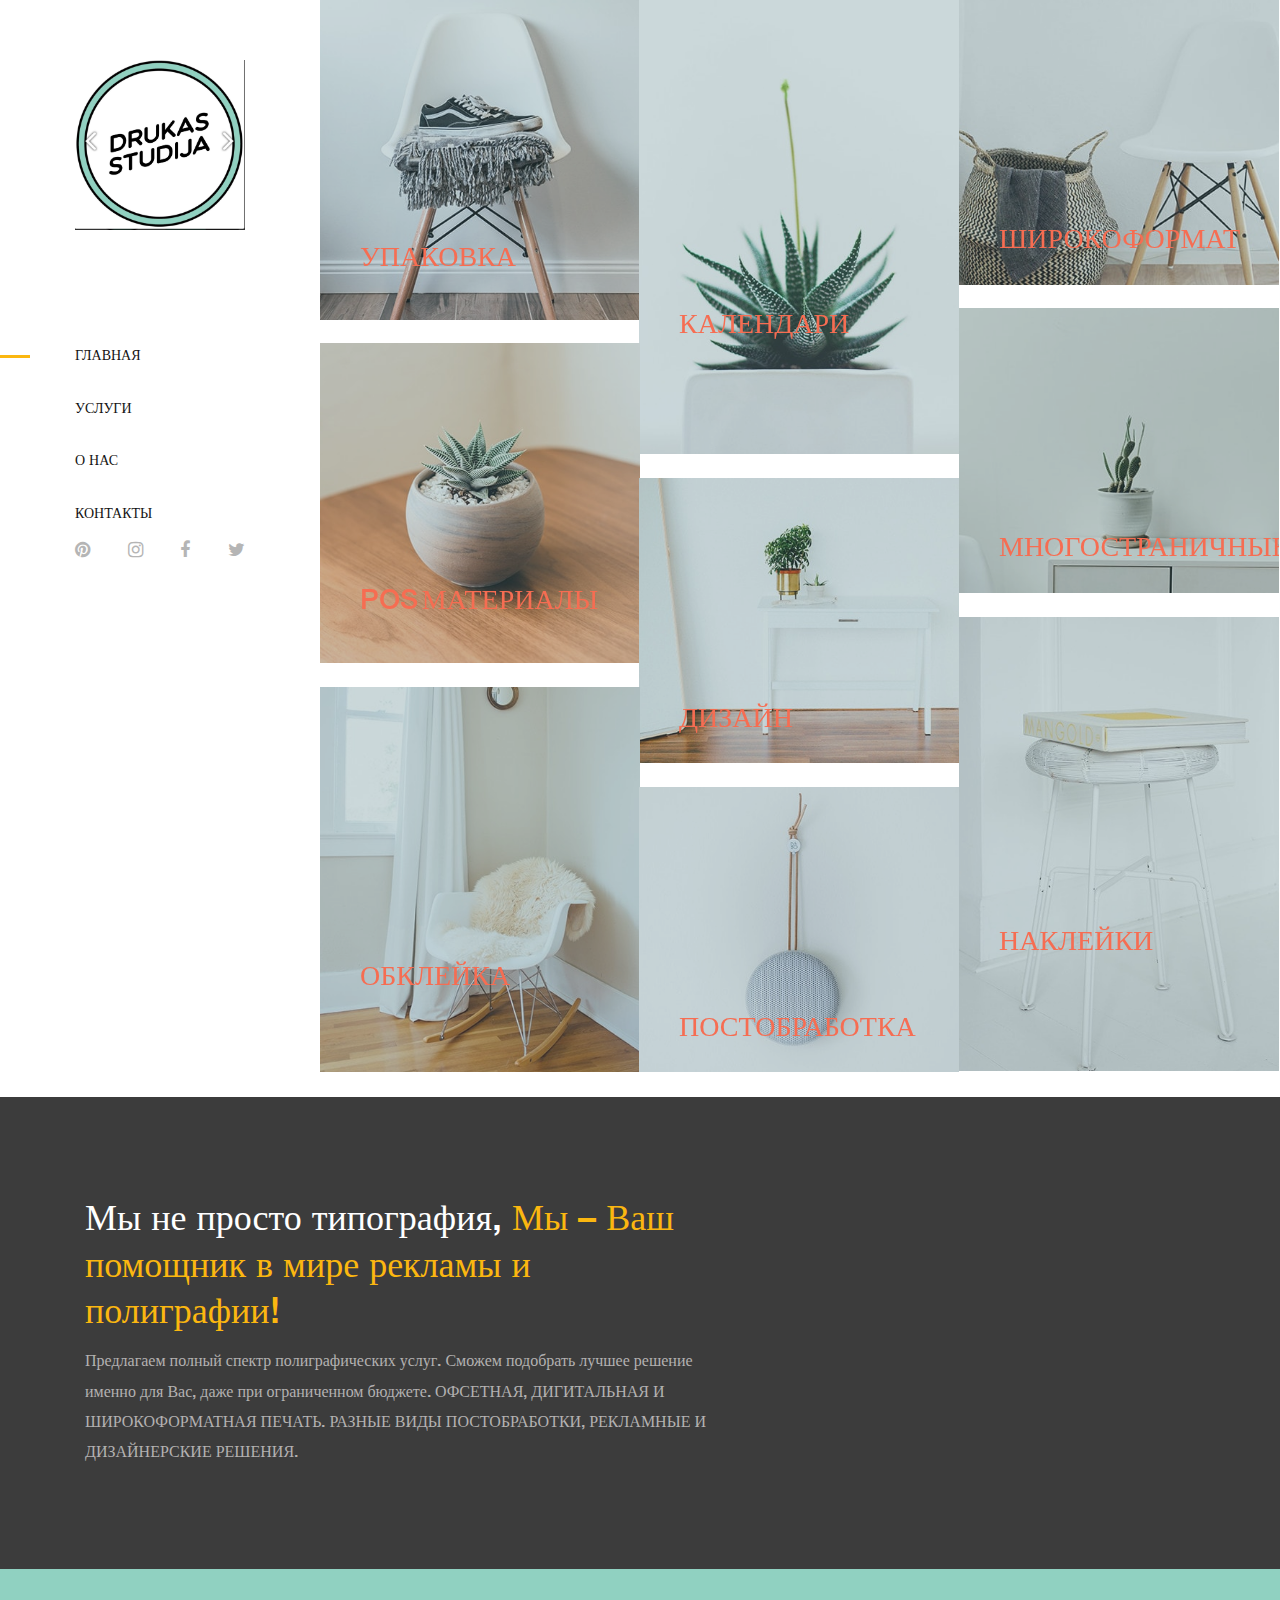
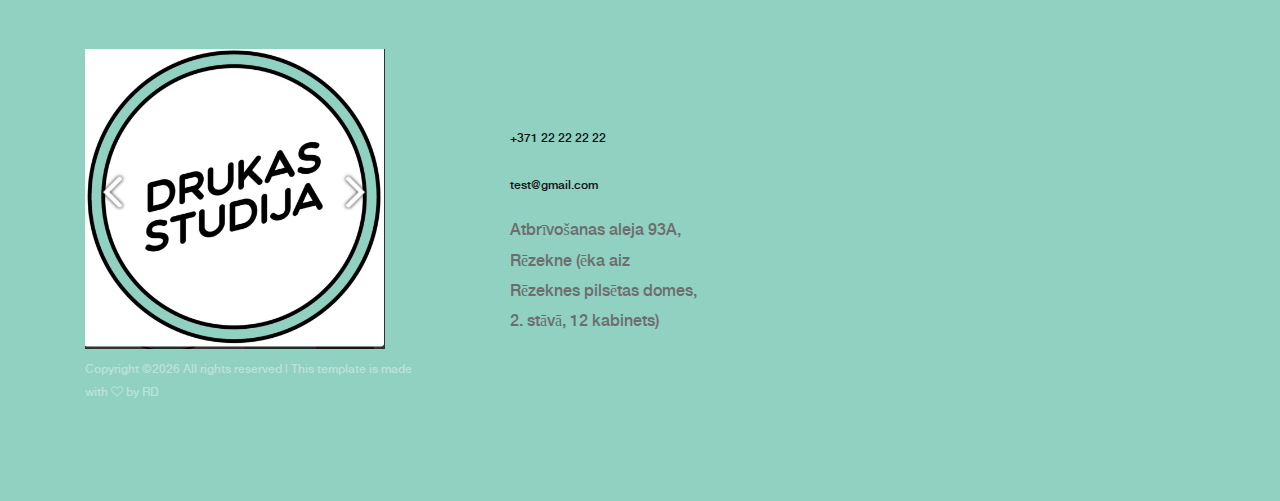
<file: index.html>
<!DOCTYPE html>
<html lang="en">

<head>
    <meta charset="UTF-8">
    <meta name="description" content="">
    <meta http-equiv="X-UA-Compatible" content="IE=edge">
    <meta name="viewport" content="width=device-width, initial-scale=1, shrink-to-fit=no">
    <!-- The above 4 meta tags *must* come first in the head; any other head content must come *after* these tags -->

    <!-- Title  -->
    <title>Drukas studio</title>

    <!-- Favicon  -->
    <link rel="icon" href="img/core-img/photo15.ico">

    <!-- Core Style CSS -->
    <link rel="stylesheet" href="css/core-style.css">
    <link rel="stylesheet" href="style.css">
    

</head>

<body>
    <!-- Search Wrapper Area Start -->
    
    <!-- Search Wrapper Area End -->

    <!-- ##### Main Content Wrapper Start ##### -->
    <div class="main-content-wrapper d-flex clearfix">

        <!-- Mobile Nav (max width 767px)-->
        <div class="mobile-nav">
            <!-- Navbar Brand -->
            <div class="amado-navbar-brand">
                <a href="index.html"><img src="img/core-img/photo15.jpg" alt=""></a>
            </div>
            <!-- Navbar Toggler -->
            <div class="amado-navbar-toggler">
                <span></span><span></span><span></span>
            </div>
        </div>

        <!-- Header Area Start -->
        <header class="header-area clearfix">
            <!-- Close Icon -->
            <div class="nav-close">
                <i class="fa fa-close" aria-hidden="true"></i>
            </div>
            <!-- Logo -->
            <div class="logo">
                <a href="index.html"><img src="img/core-img/photo15.jpg" alt=""></a>
            </div>
            <!-- Amado Nav -->
            <nav class="amado-nav">
                <ul>
                    <li class="active"><a href="index.html">ГЛАВНАЯ</a></li>
                    <li><a href="shop.html">УСЛУГИ</a></li>
                    <li><a href="#about">О НАС</a></li>
                    <li><a href="#kontakti">КОНТАКТЫ</a></li>
                </ul>
            </nav>

            <!-- Social Button -->
            <div class="social-info d-flex justify-content-between">
                <a href="#"><i class="fa fa-pinterest" aria-hidden="true"></i></a>
                <a href="#"><i class="fa fa-instagram" aria-hidden="true"></i></a>
                <a href="#"><i class="fa fa-facebook" aria-hidden="true"></i></a>
                <a href="#"><i class="fa fa-twitter" aria-hidden="true"></i></a>
            </div>
        </header>
        <!-- Header Area End -->

        <!-- Product Catagories Area Start -->
        <div class="products-catagories-area clearfix">
            <div class="amado-pro-catagory clearfix">

                <!-- Single Catagory -->
                <div class="single-products-catagory clearfix">

                      <div class="hover-text-one">
                        <figure class="effect-text-one">
                            <img src="img/bg-img/1.jpg" alt="">
                            <figcaption>
                          <h3>УПАКОВКА</h3>
                          <p>Упаковка <br>Пакеты</p>
                            </figcaption>			
                         </figure>
                      </div>
                   
                </div>

                <!-- Single Catagory -->
                <div class="single-products-catagory clearfix">
                    <div class="hover-text-one">
                        <figure class="effect-text-one">
                            <img src="img/bg-img/2.jpg" alt="">
                            <figcaption>
                          <h3>КАЛЕНДАРИ</h3>
                          <p>Настольные <br>Настенные <br>Персонализированные</p>
                            </figcaption>			
                         </figure>
                    </div>
                    
                </div>

                <!-- Single Catagory -->
                <div class="single-products-catagory clearfix">
                    <div class="hover-text-one">
                        <figure class="effect-text-one">
                            <img src="img/bg-img/3.jpg" alt="">
                            <figcaption>
                          <h3>ШИРОКОФОРМАТ</h3>
                          <p>Банеры, Ролл-Ап стенды <br>Плакаты, Плёнкии</p>
                            </figcaption>			
                         </figure>
                    </div>
                </div>

                <!-- Single Catagory -->
                <div class="single-products-catagory clearfix">
                    <div class="hover-text-one">
                        <figure class="effect-text-one">
                            <img src="img/bg-img/4.jpg" alt="">
                            <figcaption>
                          <h3>МНОГОСТРАНИЧНЫЕ</h3>
                          <p>Журналы, Брошюры, <br>Каталоги, Книги, <br>Блокноты</p>
                            </figcaption>			
                         </figure>
                    </div>
                </div>

                <!-- Single Catagory -->
                <div class="single-products-catagory clearfix">
                    <div class="hover-text-one">
                        <figure class="effect-text-one">
                            <img src="img/bg-img/5.jpg" alt="">
                            <figcaption>
                          <h3>POS МАТЕРИАЛЫ</h3>
                          <p>Визитки, Папки, <br>Буклеты, Флаеры, <br> Конверты</p>
                            </figcaption>			
                         </figure>
                    </div>
                </div>

                <!-- Single Catagory -->
                <div class="single-products-catagory clearfix">
                    <div class="hover-text-one">
                        <figure class="effect-text-one">
                            <img src="img/bg-img/6.jpg" alt="">
                            <figcaption>
                          <h3>ДИЗАЙН</h3>
                          <p>Брендинг, Дизайн продукции <br>Дизайн упаковки <br> Рекламный дизайн</p>
                            </figcaption>			
                         </figure>
                    </div>
                </div>

                <!-- Single Catagory -->
                <div class="single-products-catagory clearfix">
                    <div class="hover-text-one">
                        <figure class="effect-text-one">
                            <img src="img/bg-img/7.jpg" alt="">
                            <figcaption>
                          <h3>НАКЛЕЙКИ</h3>
                          <p>Этикетки<br>Маркировка<br>Обозначения</p>
                            </figcaption>			
                         </figure>
                    </div>
                </div>

                <!-- Single Catagory -->
                <div class="single-products-catagory clearfix">
                    <div class="hover-text-one">
                        <figure class="effect-text-one">
                            <img src="img/bg-img/8.jpg" alt="">
                            <figcaption>
                          <h3>ОБКЛЕЙКА</h3>
                          <p>Витрин <br> Машин <br> Стен</p>
                            </figcaption>			
                         </figure>
                    </div>
                </div>

                <!-- Single Catagory -->
                <div class="single-products-catagory clearfix">
                    <div class="hover-text-one">
                        <figure class="effect-text-one">
                            <img src="img/bg-img/9.jpg" alt="">
                            <figcaption>
                          <h3>ПОСТОБРАБОТКА</h3>
                          <p>Ламинирование, Сшивка <br>Фальцовка, Конгривка, <br>Тиснение фольгой, Вырубка</p>
                            </figcaption>			
                         </figure>
                    </div>
                </div>
            </div>
        </div>
        <!-- Product Catagories Area End -->
    </div>
    <!-- ##### Main Content Wrapper End ##### -->

    <!-- ##### Newsletter Area Start ##### -->
    <section class="newsletter-area section-padding-100-0" id="about">
        <div class="container">
            <div class="row align-items-center">
                <!-- Newsletter Text -->
                <div class="col-12 col-lg-6 col-xl-7">
                    <div class="newsletter-text mb-100">
                        <h2>Мы не просто типография, <span>Мы – Ваш помощник в мире рекламы и полиграфии!</span></h2>
                        <p>Предлагаем полный спектр полиграфических услуг. Сможем подобрать лучшее решение именно для Вас, даже при ограниченном бюджете.
                            ОФСЕТНАЯ, ДИГИТАЛЬНАЯ И ШИРОКОФОРМАТНАЯ ПЕЧАТЬ. РАЗНЫЕ ВИДЫ ПОСТОБРАБОТКИ, РЕКЛАМНЫЕ И ДИЗАЙНЕРСКИЕ РЕШЕНИЯ.</p>
                    </div>
                </div>
                


                <!-- Newsletter Form -->
                
            </div>
        </div>
    </section>
    <!-- ##### Newsletter Area End ##### -->

    <!-- ##### Footer Area Start ##### -->
    <footer class="footer_area clearfix">
        <div class="container">
            <div class="row align-items-center">
                <!-- Single Widget Area -->
                <div class="col-12 col-lg-4">
                    <div class="single_widget_area">
                        <!-- Logo -->
                        <div class="footer-logo mr-50">
                            <a href="index.html"><img src="img/core-img/photo15.jpg" alt=""></a>
                        </div>
                        <!-- Copywrite Text -->
                        <p class="copywrite">
Copyright &copy;<script>document.write(new Date().getFullYear());</script> All rights reserved | This template is made with <i class="fa fa-heart-o" aria-hidden="true"></i> by <a href="#" target="_blank">RD</a>
</p>
                    </div>
                </div>
                <!-- Single Widget Area -->
                <div class="col-12 col-lg-8">
                    <div class="single_widget_area">
                        <!-- Footer Menu -->
                        <div class="footer_menu" id="kontakti">
                            <div class="container">
                                <h3 class="title"><span></span></h3>
                                
                                <div class="col-md-12 contact-left">
                                    
                                   
                                    <div class="footer-grids">
                                        <div class="col-sm-4 footer-one">
                                            <i class="glyphicon glyphicon-earphone" aria-hidden="true"></i>
                                            <p><a href="tel:+37122222222 " class="subheader_phone">+371 22 22 22 22</a></p>
                        
                                        </div>
                                        <div class="col-sm-4 footer-one">
                                            <i class="glyphicon glyphicon-envelope" aria-hidden="true"></i>
                                            <p><a href="test@gmail.com">test@gmail.com</a></p>
                                        </div>
                                        <div class="col-sm-4 footer-one">
                                            <i class="glyphicon glyphicon-map-marker" aria-hidden="true"></i>
                                            <p>Atbrīvošanas aleja 93A,  <span>Rēzekne (ēka aiz Rēzeknes pilsētas domes, 2. stāvā, 12 kabinets)</span></p>
                                        </div>
                                        <div class="clearfix"></div>
                                    </div>
                                </div>
                                
                                
                            </div>
                        </div>
                    </div>
                </div>
            </div>
        </div>
    </footer>
    <!-- ##### Footer Area End ##### -->

    <!-- ##### jQuery (Necessary for All JavaScript Plugins) ##### -->
    <script src="js/jquery/jquery-2.2.4.min.js"></script>
    <!-- Popper js -->
    <script src="js/popper.min.js"></script>
    <!-- Bootstrap js -->
    <script src="js/bootstrap.min.js"></script>
    <!-- Plugins js -->
    <script src="js/plugins.js"></script>
    <!-- Active js -->
    <script src="js/active.js"></script>

</body>

</html>
</file>
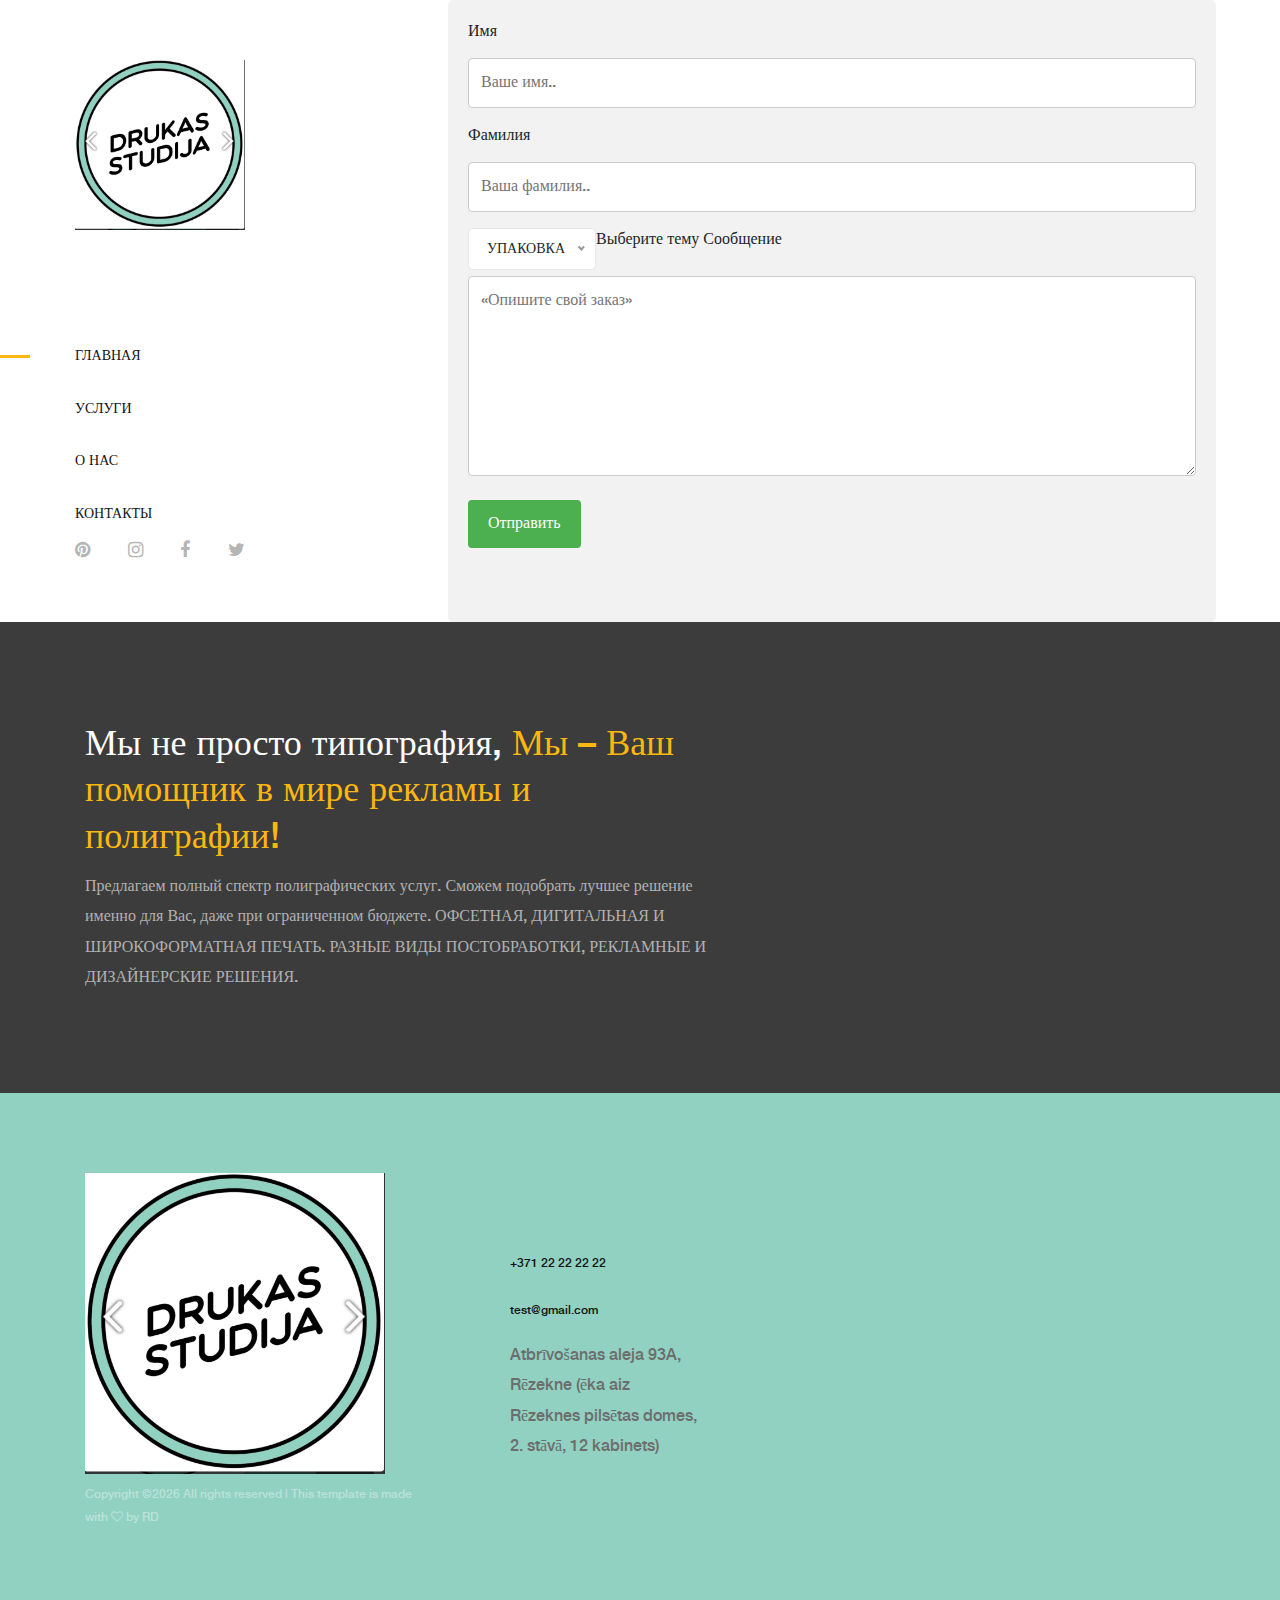
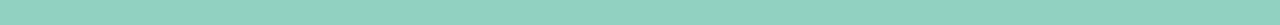
<file: shop.html>
<!DOCTYPE html>
<html lang="en">

<head>
    <meta charset="UTF-8">
    <meta name="description" content="">
    <meta http-equiv="X-UA-Compatible" content="IE=edge">
    <meta name="viewport" content="width=device-width, initial-scale=1, shrink-to-fit=no">
    <!-- The above 4 meta tags *must* come first in the head; any other head content must come *after* these tags -->

    <!-- Title  -->
    <title>Drukas studio</title>

    <!-- Favicon  -->
    <link rel="icon" href="img/core-img/photo15.ico">

    <!-- Core Style CSS -->
    <link rel="stylesheet" href="css/core-style.css">
    <link rel="stylesheet" href="style.css">
    

</head>

<body>
    <!-- Search Wrapper Area Start -->
    
    <!-- Search Wrapper Area End -->

    <!-- ##### Main Content Wrapper Start ##### -->
    <div class="main-content-wrapper d-flex clearfix">

        <!-- Mobile Nav (max width 767px)-->
        <div class="mobile-nav">
            <!-- Navbar Brand -->
            <div class="amado-navbar-brand">
                <a href="index.html"><img src="img/core-img/photo15.jpg" alt=""></a>
            </div>
            <!-- Navbar Toggler -->
            <div class="amado-navbar-toggler">
                <span></span><span></span><span></span>
            </div>
        </div>

        <!-- Header Area Start -->
        <header class="header-area clearfix">
            <!-- Close Icon -->
            <div class="nav-close">
                <i class="fa fa-close" aria-hidden="true"></i>
            </div>
            <!-- Logo -->
            <div class="logo">
                <a href="index.html"><img src="img/core-img/photo15.jpg" alt=""></a>
            </div>
            <!-- Amado Nav -->
            <nav class="amado-nav">
                <ul>
                    <li class="active"><a href="index.html">ГЛАВНАЯ</a></li>
                    <li><a href="shop.html">УСЛУГИ</a></li>
                    <li><a href="#about">О НАС</a></li>
                    <li><a href="#kontakti">КОНТАКТЫ</a></li>
                </ul>
            </nav>

            <!-- Social Button -->
            <div class="social-info d-flex justify-content-between">
                <a href="#"><i class="fa fa-pinterest" aria-hidden="true"></i></a>
                <a href="#"><i class="fa fa-instagram" aria-hidden="true"></i></a>
                <a href="#"><i class="fa fa-facebook" aria-hidden="true"></i></a>
                <a href="#"><i class="fa fa-twitter" aria-hidden="true"></i></a>
            </div>
        </header>
        <!-- Header Area End -->

        <!-- Product Catagories Area Start -->
        <div class="container_form"> 
                <form action="action_page.php">

                    <label for="fname">Имя</label>
                    <input type="text" id="fname" name="firstname" placeholder="Ваше имя..">
                
                    <label for="lname">Фамилия</label>
                    <input type="text" id="lname" name="lastname" placeholder="Ваша фамилия..">
                
                    <label for="country">Выберите тему</label>
                    <select id="country" name="country">
                    <option value="Upokovka">УПАКОВКА</option>
                    <option value="calendar">КАЛЕНДАРИ</option>
                    <option value="shiroformat">ШИРОКОФОРМАТ</option>
                    <option value="pos materiali">POS МАТЕРИАЛЫ</option>
                    <option value="dizain">ДИЗАЙН</option>
                    <option value="naklejka">НАКЛЕЙКИ</option>
                    <option value="obklejka">ОБКЛЕЙКА</option>
                    <option value="postobrobotka">ПОСТОБРАБОТКА</option>
                    
                    </select>
                
                    <label for="subject">Сообщение</label>
                    <textarea id="subject" name="subject" placeholder="«Опишите свой заказ»" style="height:200px"></textarea>
                
                    <input type="submit" value="Отправить">
                
                </form>

            <!-- Product Catagories Area End -->
        </div>
    </div>
    <!-- ##### Main Content Wrapper End ##### -->

    <!-- ##### Newsletter Area Start ##### -->
    <section class="newsletter-area section-padding-100-0" id="about">
        <div class="container">
            <div class="row align-items-center">
                <!-- Newsletter Text -->
                <div class="col-12 col-lg-6 col-xl-7">
                    <div class="newsletter-text mb-100">
                        <h2>Мы не просто типография, <span>Мы – Ваш помощник в мире рекламы и полиграфии!</span></h2>
                        <p>Предлагаем полный спектр полиграфических услуг. Сможем подобрать лучшее решение именно для Вас, даже при ограниченном бюджете.
                            ОФСЕТНАЯ, ДИГИТАЛЬНАЯ И ШИРОКОФОРМАТНАЯ ПЕЧАТЬ. РАЗНЫЕ ВИДЫ ПОСТОБРАБОТКИ, РЕКЛАМНЫЕ И ДИЗАЙНЕРСКИЕ РЕШЕНИЯ.</p>
                    </div>
                </div>
                


                <!-- Newsletter Form -->
                
            </div>
        </div>
    </section>
    <!-- ##### Newsletter Area End ##### -->

    <!-- ##### Footer Area Start ##### -->
    <footer class="footer_area clearfix">
        <div class="container">
            <div class="row align-items-center">
                <!-- Single Widget Area -->
                <div class="col-12 col-lg-4">
                    <div class="single_widget_area">
                        <!-- Logo -->
                        <div class="footer-logo mr-50">
                            <a href="index.html"><img src="img/core-img/photo15.jpg" alt=""></a>
                        </div>
                        <!-- Copywrite Text -->
                        <p class="copywrite">
Copyright &copy;<script>document.write(new Date().getFullYear());</script> All rights reserved | This template is made with <i class="fa fa-heart-o" aria-hidden="true"></i> by <a href="#" target="_blank">RD</a>
</p>
                    </div>
                </div>
                <!-- Single Widget Area -->
                <div class="col-12 col-lg-8">
                    <div class="single_widget_area">
                        <!-- Footer Menu -->
                        <div class="footer_menu" id="kontakti">
                            <div class="container">
                                <h3 class="title"><span></span></h3>
                                
                                <div class="col-md-12 contact-left">
                                    
                                   
                                    <div class="footer-grids">
                                        <div class="col-sm-4 footer-one">
                                            <i class="glyphicon glyphicon-earphone" aria-hidden="true"></i>
                                            <p><a href="tel:+37122222222 " class="subheader_phone">+371 22 22 22 22</a></p>
                        
                                        </div>
                                        <div class="col-sm-4 footer-one">
                                            <i class="glyphicon glyphicon-envelope" aria-hidden="true"></i>
                                            <p><a href="test@gmail.com">test@gmail.com</a></p>
                                        </div>
                                        <div class="col-sm-4 footer-one">
                                            <i class="glyphicon glyphicon-map-marker" aria-hidden="true"></i>
                                            <p>Atbrīvošanas aleja 93A,  <span>Rēzekne (ēka aiz Rēzeknes pilsētas domes, 2. stāvā, 12 kabinets)</span></p>
                                        </div>
                                        <div class="clearfix"></div>
                                    </div>
                                </div>
                                
                                
                            </div>
                        </div>
                    </div>
                </div>
            </div>
        </div>
    </footer>
    <!-- ##### Footer Area End ##### -->

    <!-- ##### jQuery (Necessary for All JavaScript Plugins) ##### -->
    <script src="js/jquery/jquery-2.2.4.min.js"></script>
    <!-- Popper js -->
    <script src="js/popper.min.js"></script>
    <!-- Bootstrap js -->
    <script src="js/bootstrap.min.js"></script>
    <!-- Plugins js -->
    <script src="js/plugins.js"></script>
    <!-- Active js -->
    <script src="js/active.js"></script>

</body>

</html>
</file>
<file: style.css>
/* Общие стили */
*, *:after, *:before { 

	box-sizing: border-box; 
}
.clearfix:before, .clearfix:after { 
	content: ''; 
	display: table; 
}
.clearfix:after { 
	clear: both; 
}
.hover-text-one {
	overflow: hidden;
	margin: 0;
	width: 100%;
	list-style: none;
	text-align: center;
}
.hover-text-one figure {
	position: relative;
	z-index: 1;
	display: inline-block;
	overflow: hidden;
	background: #527c82;
	text-align: center;
	cursor: pointer;
}
.hover-text-one figure img {
	position: relative;
	display: block;
	min-height: 100%;
	opacity: 0.8;
}
.hover-text-one figure figcaption {
	padding: 2em;
	color: #fff;
	text-transform: uppercase;
	font-size: 1.25em;
	-webkit-backface-visibility: hidden;
	backface-visibility: hidden;
}
.hover-text-one figure figcaption::before,
.hover-text-one figure figcaption::after {
	pointer-events: none;
}
.hover-text-one figure figcaption{
	position: absolute;
	top: 0;
	left: 0;
	width: 100%;
	height: 100%;
}
.hover-text-one figure h3 {
	word-spacing: -0.15em;
	font-weight: 300;
}
.hover-text-one figure h3 span {
	font-weight: 800;
}
.hover-text-one figure h3,
.hover-text-one figure p {
	margin: 0;
}
.hover-text-one figure p {
	letter-spacing: 1px;
	font-size: 68.5%;
}

/* Эффект при наведении */
figure.effect-text-one img {
	width: -webkit-calc(100% + 50px);
	width: calc(100% + 100px);
	opacity: 0.7;
	-webkit-transition: opacity 0.35s, -webkit-transform 0.35s;
	transition: opacity 0.35s, transform 0.35s;
	transform: scale(1.2);
}
figure.effect-text-one figcaption {
	top: auto;
	bottom: 0;
	height: 50%;
	text-align: left;
}
figure.effect-text-one h3,
figure.effect-text-one p {
	-webkit-transform: translate3d(0,40px,0);
	transform: translate3d(0,40px,0);
}
figure.effect-text-one h3 {
	color: #f66d52 !important;
	-webkit-transition: -webkit-transform 0.35s;
	transition: transform 0.35s;
}
figure.effect-text-one p {
	background: rgba(0,0,0,0.6);
	color: #fff;
  padding: 10px;
  opacity: 0;
  -webkit-transition: opacity 0.2s, -webkit-transform 0.35s;
  transition: opacity 0.2s, transform 0.35s;  
}
figure.effect-text-one:hover img,
figure.effect-text-one:hover p {
	opacity: 1;
}
figure.effect-text-one:hover img,
figure.effect-text-one:hover h3,
figure.effect-text-one:hover p {
	-webkit-transform: translate3d(0,0,0);
	transform: translate3d(0,0,0);
}
figure.effect-text-one:hover p {
	-webkit-transition-delay: 0.05s;
	transition-delay: 0.05s;
	-webkit-transition-duration: 0.35s;
	transition-duration: 0.35s;
}



input[type=text], select, textarea {
    width: 100%; /* Полная ширина */
    padding: 12px; /* Немного отступов */ 
    border: 1px solid #ccc; /* Серая граница */
    border-radius: 4px; /* Округленные границы */
    box-sizing: border-box; /* Убедитесь, что прокладка и ширина остаются на месте */
    margin-top: 6px; /* Добавить верхнее поле */
    margin-bottom: 16px; /* Нижнее поле */
    resize: vertical /* Разрешить пользователю изменять размер текстовой области по вертикали (не по горизонтали) */
  }
  
  /* Стиль кнопки Отправить с определенным цветом фона и т. д */
  input[type=submit] {
    background-color: #4CAF50;
    color: white;
    padding: 12px 20px;
    border: none;
    border-radius: 4px;
    cursor: pointer;
  }
  
  /* При наведении курсора мыши на кнопку Отправить добавьте более темный зеленый цвет */
  input[type=submit]:hover {
    background-color: #45a049;
  }
  
  /* Добавить цвет фона и некоторые отступы вокруг формы */
  .container_form {
    border-radius: 5px;
    background-color: #f2f2f2;
    padding: 20px;
    width:60%;
    margin-left:10%;
  }
</file>
<file: css/core-style.css>
/* [Master Stylesheet v-1.0.0] */
/* :: :: 1.0 Import Fonts */
@import url(../css/bootstrap.min.css);
@import url(../css/owl.carousel.css);
@import url(../css/animate.css);
@import url(../css/magnific-popup.css);
@import url(../css/jquery-ui.min.css);
@import url(../css/nice-select.css);
@import url(../css/font-awesome.min.css);
@font-face {
  font-family: 'helveticaneuebold';
  src: url("../fonts/helvetica_neu_bold-webfont.woff2") format("woff2"), url("../fonts/helvetica_neu_bold-webfont.woff") format("woff");
  font-weight: normal;
  font-style: normal; }
@font-face {
  font-family: 'helveticaneuemedium';
  src: url("../fonts/helveticaneue_medium-webfont.woff2") format("woff2"), url("../fonts/helveticaneue_medium-webfont.woff") format("woff");
  font-weight: normal;
  font-style: normal; }
/* :: 2.0 Import All CSS */
/* :: 3.0 Base CSS */
* {
  margin: 0;
  padding: 0; }

body {
  font-family: "helveticaneuemedium";
  font-size: 16px; }

h1,
h2,
h3,
h4,
h5,
h6 {
  color: #242424;
  line-height: 1.3;
  font-weight: 400; }

p {
  color: #6d6d6d;
  font-size: 16px;
  line-height: 1.9;
  font-weight: 400; }

a {
  -webkit-transition: all 500ms ease 0s;
  transition: all 500ms ease 0s;
  text-decoration: none;
  outline: 0 solid transparent;
  color: #131212;
  font-weight: 400;
  font-size: 12px; }
  a:hover, a:focus {
    -webkit-transition: all 500ms ease 0s;
    transition: all 500ms ease 0s;
    text-decoration: none;
    outline: 0 solid transparent;
    color: #131212;
    font-weight: 400;
    font-size: 12px; }

ul,
ol {
  margin: 0; }
  ul li,
  ol li {
    list-style: none; }

img {
  height: auto;
  max-width: 100%; }

/* Spacing */
.mt-15 {
  margin-top: 15px !important; }

.mt-30 {
  margin-top: 30px !important; }

.mt-50 {
  margin-top: 50px !important; }

.mt-70 {
  margin-top: 70px !important; }

.mt-100 {
  margin-top: 100px !important; }

.mb-15 {
  margin-bottom: 15px !important; }

.mb-30 {
  margin-bottom: 30px !important; }

.mb-50 {
  margin-bottom: 50px !important; }

.mb-70 {
  margin-bottom: 70px !important; }

.mb-100 {
  margin-bottom: 100px !important; }

.ml-15 {
  margin-left: 15px !important; }

.ml-30 {
  margin-left: 30px !important; }

.ml-50 {
  margin-left: 50px !important; }

.mr-15 {
  margin-right: 15px !important; }

.mr-30 {
  margin-right: 30px !important; }

.mr-50 {
  margin-right: 50px !important; }

/* Height */
.height-400 {
  height: 400px !important; }

.height-500 {
  height: 500px !important; }

.height-600 {
  height: 600px !important; }

.height-700 {
  height: 700px !important; }

.height-800 {
  height: 800px !important; }

/* Section Padding */
.section-padding-100 {
  padding-top: 100px;
  padding-bottom: 100px; }

.section-padding-100-0 {
  padding-top: 100px;
  padding-bottom: 0; }

.section-padding-0-100 {
  padding-top: 0;
  padding-bottom: 100px; }

/* Section Heading */
.section-heading {
  margin-bottom: 50px;
  position: relative;
  z-index: 1; }
  .section-heading h2 {
    font-size: 30px;
    margin-bottom: 0;
    text-transform: capitalize;
    font-weight: 600; }
  .section-heading.text-left {
    text-align: left !important; }

/* Miscellaneous */
.bg-img {
  background-position: center center;
  background-size: cover;
  background-repeat: no-repeat; }

.bg-white {
  background-color: #ffffff !important; }

.bg-dark {
  background-color: #000000 !important; }

.bg-transparent {
  background-color: transparent !important; }

.font-bold {
  font-weight: 700; }

.font-light {
  font-weight: 300; }

.bg-overlay,
.bg-overlay-white {
  position: relative;
  z-index: 2;
  background-position: center center;
  background-size: cover; }
  .bg-overlay:hover,
  .bg-overlay-white:hover {
    position: absolute;
    z-index: -1;
    top: 0;
    left: 0;
    width: 100%;
    height: 100%;
    content: ""; }

.bg-overlay:hover {
  background-color: rgba(0, 0, 0, 0.5); }

.bg-overlay-white:hover {
  background-color: rgba(255, 255, 255, 0.9); }

.mfp-image-holder .mfp-close,
.mfp-iframe-holder .mfp-close {
  color: #FFF;
  right: 0;
  padding-right: 0;
  width: 30px;
  height: 30px;
  background-color: #fbb710;
  line-height: 30px;
  text-align: center;
  position: absolute;
  top: 40px;
  right: -30px; }
  @media only screen and (max-width: 767px) {
    .mfp-image-holder .mfp-close,
    .mfp-iframe-holder .mfp-close {
      right: 0; } }

.navbar-toggler {
  background-color: #fbb710;
  border-radius: 0;
  margin-bottom: 15px; }
  .navbar-toggler i {
    font-size: 12px;
    color: #fff; }

@media only screen and (min-width: 768px) and (max-width: 991px) {
  .navbar {
    display: block; } }
@media only screen and (max-width: 767px) {
  .navbar {
    display: block; } }

.mobile-nav {
  position: fixed;
  width: 100%;
  height: 70px;
  background-color: #fff;
  z-index: 3000;
  top: 0;
  left: 0;
  right: 0;
  padding: 0.5em 2em;
  -webkit-box-align: center;
  -ms-flex-align: center;
  -ms-grid-row-align: center;
  align-items: center;
  -webkit-box-pack: justify;
  -ms-flex-pack: justify;
  justify-content: space-between;
  box-shadow: 0 4px 15px 0 rgba(0, 0, 0, 0.15);
  display: none; }
  @media only screen and (max-width: 767px) {
    .mobile-nav {
      display: -webkit-box;
      display: -ms-flexbox;
      display: flex; } }
  .mobile-nav .amado-navbar-brand {
    -webkit-box-flex: 0;
    -ms-flex: 0 0 70px;
    flex: 0 0 70px;
    max-width: 70px; }
    .mobile-nav .amado-navbar-brand a {
      display: block;
      max-width: 70px; }
  .mobile-nav .amado-navbar-toggler {
    cursor: pointer; }
    .mobile-nav .amado-navbar-toggler span {
      width: 28px;
      height: 3px;
      background-color: #fbb710;
      display: block;
      margin-bottom: 5px;
      border-radius: 2px; }
      .mobile-nav .amado-navbar-toggler span:last-child {
        margin-bottom: 0; }

/* ScrollUp */
#scrollUp {
  background-color: #fbb710;
  border-radius: 0;
  bottom: 60px;
  box-shadow: 0 2px 6px 0 rgba(0, 0, 0, 0.3);
  color: #ffffff;
  font-size: 24px;
  height: 40px;
  line-height: 40px;
  right: 60px;
  text-align: center;
  width: 40px;
  -webkit-transition-duration: 500ms;
  transition-duration: 500ms; }
  #scrollUp:hover {
    background-color: #131212; }
  @media only screen and (max-width: 767px) {
    #scrollUp {
      bottom: 30px;
      right: 30px; } }

/* Essence Button */
.amado-btn {
  display: inline-block;
  min-width: 160px;
  height: 55px;
  color: #ffffff;
  border: none;
  border-radius: 0;
  padding: 0 7px;
  font-size: 18px;
  line-height: 56px;
  background-color: #fbb710;
  font-weight: 400; }
  .amado-btn.active, .amado-btn:hover, .amado-btn:focus {
    font-size: 18px;
    color: #ffffff;
    background-color: #131212; }

/* :: 4.0 Search Wrapper Area CSS */
.search-wrapper {
  position: fixed;
  z-index: 1;
  width: 100%;
  height: 260px;
  z-index: 5000;
  top: -350px;
  left: 0;
  background-color: #f5f7fa;
  -webkit-transition-duration: 500ms;
  transition-duration: 500ms; }
  .search-wrapper .search-content form {
    position: relative;
    z-index: 1;
    box-shadow: 0 0 5px rgba(0, 0, 0, 0.075); }
    .search-wrapper .search-content form input {
      width: 100%;
      height: 60px;
      border: none;
      padding-left: 50px;
      font-size: 14px;
      color: #6b6b6b; }
    .search-wrapper .search-content form button {
      position: absolute;
      top: 0;
      left: 0;
      border: none;
      width: 50px;
      height: 60px;
      z-index: 10;
      cursor: pointer;
      background-color: transparent;
      text-align: center; }
  .search-wrapper .search-close {
    -webkit-transition-duration: 500ms;
    transition-duration: 500ms;
    width: 40px;
    height: 40px;
    position: absolute;
    top: 0;
    right: 0;
    background-color: red;
    text-align: center;
    color: #fff;
    line-height: 40px;
    font-size: 12px;
    cursor: pointer;
    background-color: #fbb710; }
    .search-wrapper .search-close:hover {
      background-color: #131212; }

/* :: 5.0 Welcome Area CSS */
.main-content-wrapper {
  position: relative;
  z-index: 1;
  -webkit-transition-duration: 500ms;
  transition-duration: 500ms;
  -ms-flex-wrap: wrap;
  flex-wrap: wrap; }
  @media only screen and (max-width: 767px) {
    .main-content-wrapper {
      margin-top: 70px;
      z-index: 100; } }
  .main-content-wrapper .header-area {
    -webkit-transition-duration: 500ms;
    transition-duration: 500ms;
    position: relative;
    z-index: 1;
    -webkit-box-flex: 0;
    -ms-flex: 0 0 320px;
    flex: 0 0 320px;
    width: 320px;
    max-width: 320px;
    background-color: #fff;
    padding: 60px 75px; }
    @media only screen and (min-width: 768px) and (max-width: 991px) {
      .main-content-wrapper .header-area {
        -webkit-box-flex: 0;
        -ms-flex: 0 0 280px;
        flex: 0 0 280px;
        width: 280px;
        max-width: 280px;
        padding: 50px; } }
    @media only screen and (max-width: 767px) {
      .main-content-wrapper .header-area {
        -webkit-transition-duration: 500ms;
        transition-duration: 500ms;
        -webkit-box-flex: 0;
        -ms-flex: 0 0 320px;
        flex: 0 0 320px;
        width: 320px;
        max-width: 320px;
        position: fixed;
        z-index: 4000;
        top: 0;
        left: -350px;
        height: 100%;
        overflow-x: hidden;
        overflow-y: scroll;
        display: block; } }
    .main-content-wrapper .header-area.bp-xs-on {
      left: 0; }
    .main-content-wrapper .header-area .nav-close {
      -webkit-transition-duration: 500ms;
      transition-duration: 500ms;
      width: 40px;
      height: 40px;
      position: absolute;
      top: 0;
      right: 15px;
      background-color: red;
      text-align: center;
      color: #fff;
      line-height: 40px;
      font-size: 12px;
      cursor: pointer;
      background-color: #fbb710;
      display: none; }
      @media only screen and (max-width: 767px) {
        .main-content-wrapper .header-area .nav-close {
          display: block; } }
      .main-content-wrapper .header-area .nav-close:hover {
        background-color: #131212; }
    .main-content-wrapper .header-area .logo {
      margin-bottom: 100px;
      display: block; }
    .main-content-wrapper .header-area .amado-nav li a {
      font-size: 14px;
      text-transform: uppercase;
      position: relative;
      z-index: 1;
      padding: 20px 0;
      display: block;
      line-height: 0.9;
      color: #131212;
      font-weight: normal; }
      .main-content-wrapper .header-area .amado-nav li a::after {
        -webkit-transition-duration: 500ms;
        transition-duration: 500ms;
        width: 30px;
        height: 3px;
        position: absolute;
        top: 50%;
        margin-top: -1.5px;
        left: -150px;
        background-color: #fbb710;
        z-index: 10;
        content: ''; }
      .main-content-wrapper .header-area .amado-nav li a:hover, .main-content-wrapper .header-area .amado-nav li a:focus {
        color: #fbb710; }
    .main-content-wrapper .header-area .amado-nav li:hover a::after, .main-content-wrapper .header-area .amado-nav li:focus a::after {
      left: -75px; }
      @media only screen and (min-width: 768px) and (max-width: 991px) {
        .main-content-wrapper .header-area .amado-nav li:hover a::after, .main-content-wrapper .header-area .amado-nav li:focus a::after {
          left: -50px; } }
    .main-content-wrapper .header-area .amado-nav li.active a::after {
      left: -75px; }
      @media only screen and (min-width: 768px) and (max-width: 991px) {
        .main-content-wrapper .header-area .amado-nav li.active a::after {
          left: -50px; } }
    .main-content-wrapper .header-area .amado-btn-group .amado-btn {
      width: 160px;
      display: block; }
    .main-content-wrapper .header-area .cart-fav-search a {
      display: block;
      text-transform: uppercase;
      font-size: 16px;
      padding: 15px 0;
      color: #131212;
      line-height: 1; }
      .main-content-wrapper .header-area .cart-fav-search a .search-nav {
        padding-bottom: 0; }
      .main-content-wrapper .header-area .cart-fav-search a span {
        color: #9e9e9e; }
      .main-content-wrapper .header-area .cart-fav-search a img {
        margin-right: 10px; }
      .main-content-wrapper .header-area .cart-fav-search a:hover, .main-content-wrapper .header-area .cart-fav-search a:focus {
        color: #fbb710; }
    .main-content-wrapper .header-area .social-info a {
      color: #b5b5b5;
      display: inline-block; }
      .main-content-wrapper .header-area .social-info a i {
        font-size: 18px; }
      .main-content-wrapper .header-area .social-info a:hover, .main-content-wrapper .header-area .social-info a:focus {
        color: #fbb710; }
    @media only screen and (max-width: 767px) {
      .main-content-wrapper .header-area .social-info {
        margin-bottom: 75px; } }
  .main-content-wrapper .products-catagories-area {
    -webkit-box-flex: 0;
    -ms-flex: 0 0 calc(100% - 320px);
    flex: 0 0 calc(100% - 320px);
    width: calc(100% - 320px);
    max-width: calc(100% - 320px); }
    @media only screen and (min-width: 768px) and (max-width: 991px) {
      .main-content-wrapper .products-catagories-area {
        -webkit-box-flex: 0;
        -ms-flex: 0 0 calc(100% - 280px);
        flex: 0 0 calc(100% - 280px);
        width: calc(100% - 280px);
        max-width: calc(100% - 280px); } }
    @media only screen and (max-width: 767px) {
      .main-content-wrapper .products-catagories-area {
        -webkit-box-flex: 0;
        -ms-flex: 0 0 100%;
        flex: 0 0 100%;
        width: 100%;
        max-width: 100%; } }
  .main-content-wrapper .shop_sidebar_area {
    position: relative;
    z-index: 1;
    -webkit-box-flex: 0;
    -ms-flex: 0 0 230px;
    flex: 0 0 230px;
    width: 230px;
    max-width: 230px;
    background-color: #f5f7fa;
    padding: 100px 40px; }
    @media only screen and (min-width: 768px) and (max-width: 991px) {
      .main-content-wrapper .shop_sidebar_area {
        -webkit-box-flex: 0;
        -ms-flex: 0 0 180px;
        flex: 0 0 180px;
        width: 180px;
        max-width: 180px;
        padding: 100px 15px; } }
    @media only screen and (max-width: 767px) {
      .main-content-wrapper .shop_sidebar_area {
        -webkit-box-flex: 0;
        -ms-flex: 0 0 100%;
        flex: 0 0 100%;
        width: 100%;
        max-width: 100%;
        -webkit-box-ordinal-group: 3;
        -ms-flex-order: 2;
        order: 2; } }
  .main-content-wrapper .amado_product_area {
    position: relative;
    z-index: 1;
    -webkit-box-flex: 0;
    -ms-flex: 0 0 calc(95% - 550px);
    flex: 0 0 calc(95% - 550px);
    width: calc(95% - 550px);
    max-width: calc(95% - 550px); }
    @media only screen and (min-width: 992px) and (max-width: 1199px) {
      .main-content-wrapper .amado_product_area {
        -webkit-box-flex: 0;
        -ms-flex: 0 0 calc(100% - 550px);
        flex: 0 0 calc(100% - 550px);
        width: calc(100% - 550px);
        max-width: calc(100% - 550px); } }
    @media only screen and (min-width: 768px) and (max-width: 991px) {
      .main-content-wrapper .amado_product_area {
        -webkit-box-flex: 0;
        -ms-flex: 0 0 calc(100% - 460px);
        flex: 0 0 calc(100% - 460px);
        width: calc(100% - 460px);
        max-width: calc(100% - 460px); } }
    @media only screen and (max-width: 767px) {
      .main-content-wrapper .amado_product_area {
        -webkit-box-flex: 0;
        -ms-flex: 0 0 100%;
        flex: 0 0 100%;
        width: 100%;
        max-width: 100%;
        -webkit-box-ordinal-group: 2;
        -ms-flex-order: 1;
        order: 1;
        padding-top: 50px; } }
  .main-content-wrapper .cart-table-area {
    position: relative;
    z-index: 1;
    -webkit-box-flex: 0;
    -ms-flex: 0 0 calc(95% - 320px);
    flex: 0 0 calc(95% - 320px);
    width: calc(95% - 320px);
    max-width: calc(95% - 320px); }
    @media only screen and (min-width: 992px) and (max-width: 1199px) {
      .main-content-wrapper .cart-table-area {
        -webkit-box-flex: 0;
        -ms-flex: 0 0 calc(100% - 320px);
        flex: 0 0 calc(100% - 320px);
        width: calc(100% - 320px);
        max-width: calc(100% - 320px); } }
    @media only screen and (min-width: 768px) and (max-width: 991px) {
      .main-content-wrapper .cart-table-area {
        -webkit-box-flex: 0;
        -ms-flex: 0 0 calc(100% - 280px);
        flex: 0 0 calc(100% - 280px);
        width: calc(100% - 280px);
        max-width: calc(100% - 280px); } }
    @media only screen and (max-width: 767px) {
      .main-content-wrapper .cart-table-area {
        -webkit-box-flex: 0;
        -ms-flex: 0 0 100%;
        flex: 0 0 100%;
        width: 100%;
        max-width: 100%;
        padding-top: 0; } }
    .main-content-wrapper .cart-table-area .cart-title h2 {
      font-size: 30px;
      margin-bottom: 30px;
      color: #242424; }
    .main-content-wrapper .cart-table-area table thead {
      width: 100%;
      display: block; }
      .main-content-wrapper .cart-table-area table thead tr {
        display: -webkit-box;
        display: -ms-flexbox;
        display: flex;
        width: 100%;
        height: 40px;
        background-color: #f5f7fa; }
        .main-content-wrapper .cart-table-area table thead tr th {
          border-top: none;
          border-bottom: none;
          -webkit-box-flex: 0;
          -ms-flex: 0 0 25%;
          flex: 0 0 25%;
          width: 25%;
          max-width: 25%;
          font-size: 12px;
          color: #242424;
          text-transform: capitalize;
          font-weight: 400; }
    .main-content-wrapper .cart-table-area table tbody {
      width: 100%;
      display: block; }
      .main-content-wrapper .cart-table-area table tbody tr {
        display: -webkit-box;
        display: -ms-flexbox;
        display: flex;
        -webkit-box-align: center;
        -ms-flex-align: center;
        -ms-grid-row-align: center;
        align-items: center;
        width: 100%; }
        .main-content-wrapper .cart-table-area table tbody tr td {
          border: none;
          -webkit-box-flex: 0;
          -ms-flex: 0 0 25%;
          flex: 0 0 25%;
          width: 25%;
          max-width: 25%; }
          .main-content-wrapper .cart-table-area table tbody tr td h5 {
            font-size: 16px;
            color: #252525; }
            @media only screen and (min-width: 992px) and (max-width: 1199px) {
              .main-content-wrapper .cart-table-area table tbody tr td h5 {
                font-size: 14px; } }
            @media only screen and (min-width: 768px) and (max-width: 991px) {
              .main-content-wrapper .cart-table-area table tbody tr td h5 {
                font-size: 14px; } }
            @media only screen and (max-width: 767px) {
              .main-content-wrapper .cart-table-area table tbody tr td h5 {
                font-size: 12px; } }
          .main-content-wrapper .cart-table-area table tbody tr td .qty-btn p {
            margin-bottom: 0;
            line-height: 40px;
            height: 40px;
            padding: 0 15px;
            background-color: #f5f7fa;
            color: #242424;
            font-size: 14px; }
            @media only screen and (min-width: 768px) and (max-width: 991px) {
              .main-content-wrapper .cart-table-area table tbody tr td .qty-btn p {
                padding: 0 10px; } }
          .main-content-wrapper .cart-table-area table tbody tr td .qty-btn .quantity {
            position: relative;
            z-index: 1; }
            .main-content-wrapper .cart-table-area table tbody tr td .qty-btn .quantity input {
              text-align: center;
              background-color: #f5f7fa;
              height: 40px;
              width: 60px;
              border: none;
              -moz-appearance: textfield;
              -webkit-appearance: textfield;
              appearance: textfield;
              color: #242424;
              font-size: 14px; }
              @media only screen and (min-width: 768px) and (max-width: 991px) {
                .main-content-wrapper .cart-table-area table tbody tr td .qty-btn .quantity input {
                  width: 45px; } }
            .main-content-wrapper .cart-table-area table tbody tr td .qty-btn .quantity .qty-plus {
              position: absolute;
              right: 0;
              top: 0;
              line-height: 40px;
              width: 20px;
              text-align: center;
              height: 40px;
              cursor: pointer;
              color: #242424;
              font-size: 10px; }
            .main-content-wrapper .cart-table-area table tbody tr td .qty-btn .quantity .qty-minus {
              position: absolute;
              top: 0;
              right: 40px;
              line-height: 40px;
              width: 20px;
              height: 40px;
              text-align: center;
              cursor: pointer;
              color: #242424;
              font-size: 10px; }
              @media only screen and (min-width: 768px) and (max-width: 991px) {
                .main-content-wrapper .cart-table-area table tbody tr td .qty-btn .quantity .qty-minus {
                  right: 30px; } }
    .main-content-wrapper .cart-table-area .cart-summary {
      background-color: #f5f7fa;
      margin-top: 118px;
      position: relative;
      z-index: 1;
      padding: 30px 20px; }
      .main-content-wrapper .cart-table-area .cart-summary h5 {
        font-size: 18px;
        margin-bottom: 0; }
      .main-content-wrapper .cart-table-area .cart-summary .summary-table {
        margin-top: 30px; }
        .main-content-wrapper .cart-table-area .cart-summary .summary-table li {
          display: -webkit-box;
          display: -ms-flexbox;
          display: flex;
          -webkit-box-pack: justify;
          -ms-flex-pack: justify;
          justify-content: space-between;
          margin-bottom: 30px;
          text-transform: capitalize; }
          .main-content-wrapper .cart-table-area .cart-summary .summary-table li span {
            color: #6b6b6b;
            font-size: 14px; }
      .main-content-wrapper .cart-table-area .cart-summary .payment-method label {
        font-size: 14px;
        color: #6b6b6b;
        font-weight: 400;
        margin-bottom: 15px; }
  .main-content-wrapper .single-product-area {
    position: relative;
    z-index: 1;
    -webkit-box-flex: 0;
    -ms-flex: 0 0 calc(95% - 320px);
    flex: 0 0 calc(95% - 320px);
    width: calc(95% - 320px);
    max-width: calc(95% - 320px); }
    @media only screen and (min-width: 992px) and (max-width: 1199px) {
      .main-content-wrapper .single-product-area {
        -webkit-box-flex: 0;
        -ms-flex: 0 0 calc(100% - 320px);
        flex: 0 0 calc(100% - 320px);
        width: calc(100% - 320px);
        max-width: calc(100% - 320px); } }
    @media only screen and (min-width: 768px) and (max-width: 991px) {
      .main-content-wrapper .single-product-area {
        -webkit-box-flex: 0;
        -ms-flex: 0 0 calc(100% - 280px);
        flex: 0 0 calc(100% - 280px);
        width: calc(100% - 280px);
        max-width: calc(100% - 280px); } }
    @media only screen and (max-width: 767px) {
      .main-content-wrapper .single-product-area {
        -webkit-box-flex: 0;
        -ms-flex: 0 0 100%;
        flex: 0 0 100%;
        width: 100%;
        max-width: 100%;
        padding-top: 0; } }
    .main-content-wrapper .single-product-area .breadcrumb {
      background-color: transparent; }
      .main-content-wrapper .single-product-area .breadcrumb .breadcrumb-item {
        font-size: 14px;
        text-transform: uppercase; }
        .main-content-wrapper .single-product-area .breadcrumb .breadcrumb-item a {
          color: #242424;
          font-size: 14px;
          text-transform: uppercase; }
          .main-content-wrapper .single-product-area .breadcrumb .breadcrumb-item a:hover {
            color: #fbb710; }
      .main-content-wrapper .single-product-area .breadcrumb .breadcrumb-item + .breadcrumb-item::before {
        content: ">"; }
    .main-content-wrapper .single-product-area .single_product_thumb {
      position: relative;
      z-index: 1;
      margin-bottom: 170px; }
      .main-content-wrapper .single-product-area .single_product_thumb .carousel-indicators {
        margin: 0 7.5px;
        bottom: -165px; }
        @media only screen and (min-width: 992px) and (max-width: 1199px) {
          .main-content-wrapper .single-product-area .single_product_thumb .carousel-indicators {
            bottom: -105px; } }
        @media only screen and (min-width: 768px) and (max-width: 991px) {
          .main-content-wrapper .single-product-area .single_product_thumb .carousel-indicators {
            bottom: -105px; } }
        @media only screen and (max-width: 767px) {
          .main-content-wrapper .single-product-area .single_product_thumb .carousel-indicators {
            bottom: -95px; } }
        .main-content-wrapper .single-product-area .single_product_thumb .carousel-indicators li {
          -webkit-box-flex: 0;
          -ms-flex: 0 0 25%;
          flex: 0 0 25%;
          width: 25%;
          min-width: 25%;
          height: 140px;
          background-position: center center;
          background-size: cover;
          border: 2px solid transparent;
          cursor: pointer; }
          @media only screen and (min-width: 992px) and (max-width: 1199px) {
            .main-content-wrapper .single-product-area .single_product_thumb .carousel-indicators li {
              height: 80px; } }
          @media only screen and (min-width: 768px) and (max-width: 991px) {
            .main-content-wrapper .single-product-area .single_product_thumb .carousel-indicators li {
              height: 80px; } }
          @media only screen and (max-width: 767px) {
            .main-content-wrapper .single-product-area .single_product_thumb .carousel-indicators li {
              height: 70px; } }
          .main-content-wrapper .single-product-area .single_product_thumb .carousel-indicators li.active {
            border: 2px solid #fbb710; }
      .main-content-wrapper .single-product-area .single_product_thumb .carousel-item a {
        cursor: zoom-in; }
    .main-content-wrapper .single-product-area .single_product_desc {
      position: relative;
      z-index: 1; }
      .main-content-wrapper .single-product-area .single_product_desc .product-meta-data .line {
        width: 80px;
        height: 3px;
        background-color: #fbb710;
        margin-bottom: 15px;
        display: block; }
      .main-content-wrapper .single-product-area .single_product_desc .product-meta-data .product-price {
        font-size: 24px;
        font-weight: 400;
        color: #fbb710;
        line-height: 1;
        margin-bottom: 10px; }
      .main-content-wrapper .single-product-area .single_product_desc .product-meta-data a {
        display: block; }
        .main-content-wrapper .single-product-area .single_product_desc .product-meta-data a h6 {
          font-size: 30px;
          margin-bottom: 5px; }
          @media only screen and (min-width: 992px) and (max-width: 1199px) {
            .main-content-wrapper .single-product-area .single_product_desc .product-meta-data a h6 {
              font-size: 20px; } }
      .main-content-wrapper .single-product-area .single_product_desc .product-meta-data .ratings-review .ratings i {
        font-size: 10px;
        color: #fbb710; }
      .main-content-wrapper .single-product-area .single_product_desc .product-meta-data .ratings-review .review a {
        display: inline-block;
        color: #6b6b6b;
        font-size: 14px; }
      .main-content-wrapper .single-product-area .single_product_desc .product-meta-data .avaibility {
        margin-bottom: 0;
        font-size: 12px;
        color: #6b6b6b;
        line-height: 1; }
        .main-content-wrapper .single-product-area .single_product_desc .product-meta-data .avaibility i {
          color: #20d34a;
          font-size: 12px; }
      .main-content-wrapper .single-product-area .single_product_desc .short_overview p {
        line-height: 2.1;
        color: #6b6b6b; }
      .main-content-wrapper .single-product-area .single_product_desc .cart p {
        margin-bottom: 0;
        line-height: 40px;
        height: 40px;
        padding: 0 15px;
        background-color: #f5f7fa; }
      .main-content-wrapper .single-product-area .single_product_desc .cart .quantity {
        position: relative;
        z-index: 1; }
        .main-content-wrapper .single-product-area .single_product_desc .cart .quantity input {
          text-align: center;
          background-color: #f5f7fa;
          height: 40px;
          width: 100px;
          border: none;
          -moz-appearance: textfield;
          -webkit-appearance: textfield;
          appearance: textfield;
          color: #959595; }
        .main-content-wrapper .single-product-area .single_product_desc .cart .quantity .qty-plus {
          position: absolute;
          right: 0;
          top: 0;
          line-height: 30px;
          width: 30px;
          text-align: center;
          height: 20px;
          cursor: pointer;
          color: #959595; }
        .main-content-wrapper .single-product-area .single_product_desc .cart .quantity .qty-minus {
          position: absolute;
          top: 21px;
          right: 0;
          line-height: 1;
          width: 30px;
          height: 25px;
          text-align: center;
          cursor: pointer;
          color: #959595; }
      .main-content-wrapper .single-product-area .single_product_desc .cart .amado-btn {
        width: 310px;
        height: 80px;
        line-height: 80px; }
        @media only screen and (min-width: 992px) and (max-width: 1199px) {
          .main-content-wrapper .single-product-area .single_product_desc .cart .amado-btn {
            width: 250px; } }
        @media only screen and (max-width: 767px) {
          .main-content-wrapper .single-product-area .single_product_desc .cart .amado-btn {
            width: 280px; } }

.search-wrapper-on .search-wrapper {
  top: 0; }
.search-wrapper-on .main-content-wrapper {
  margin-top: 260px; }

.single-products-catagory {
  position: relative;
  z-index: 1;
  width: 33.33333%;
  top: 0; }
  @media only screen and (min-width: 992px) and (max-width: 1199px) {
    .single-products-catagory {
      width: 50%; } }
  @media only screen and (min-width: 768px) and (max-width: 991px) {
    .single-products-catagory {
      width: 100%; } }
  @media only screen and (max-width: 767px) {
    .single-products-catagory {
      width: 100%; } }
  @media only screen and (min-width: 576px) and (max-width: 767px) {
    .single-products-catagory {
      width: 50%; } }
  .single-products-catagory a {
    display: block;
    width: 100%;
    height: 100%;
    position: relative;
    z-index: 10; }
    .single-products-catagory a::after {
      -webkit-transition-duration: 250ms;
      transition-duration: 250ms;
      position: absolute;
      width: 100%;
      height: 100%;
      top: 0;
      left: 0;
      content: '';
      background-color: rgba(60, 60, 60, 0.7);
      z-index: 1;
      opacity: 0;
      visibility: visible; }
    .single-products-catagory a img {
      width: 100%; }
  .single-products-catagory .hover-content {
    position: absolute;
    top: 40px;
    left: 40px;
    z-index: 10; }
    @media only screen and (max-width: 767px) {
      .single-products-catagory .hover-content {
        top: 30px;
        left: 30px; } }
    .single-products-catagory .hover-content .line {
      width: 80px;
      height: 3px;
      background-color: #fbb710;
      display: block;
      margin-bottom: 15px; }
    .single-products-catagory .hover-content p {
      font-size: 16px;
      color: #6d6d6d;
      line-height: 1;
      margin-bottom: 5px;
      -webkit-transition-duration: 250ms;
      transition-duration: 250ms; }
    .single-products-catagory .hover-content h4 {
      margin-bottom: 0;
      -webkit-transition-duration: 250ms;
      transition-duration: 250ms; }
  .single-products-catagory:hover a::after, .single-products-catagory:focus a::after {
    opacity: 1;
    visibility: visible; }
  .single-products-catagory:hover .hover-content p,
  .single-products-catagory:hover .hover-content h4, .single-products-catagory:focus .hover-content p,
  .single-products-catagory:focus .hover-content h4 {
    color: #fff; }

/* :: 6.0 Newsletter Area CSS */
.newsletter-area {
  position: relative;
  z-index: 1;
  background-color: #3c3c3c; }
  .newsletter-area .newsletter-text {
    position: relative;
    z-index: 1; }
    .newsletter-area .newsletter-text h2 {
      font-size: 36px;
      margin-bottom: 10px;
      color: #fff; }
      @media only screen and (min-width: 992px) and (max-width: 1199px) {
        .newsletter-area .newsletter-text h2 {
          font-size: 30px; } }
      @media only screen and (max-width: 767px) {
        .newsletter-area .newsletter-text h2 {
          font-size: 30px; } }
      .newsletter-area .newsletter-text h2 span {
        color: #fbb710; }
    .newsletter-area .newsletter-text p {
      color: #b3b1b1;
      margin-bottom: 0; }
  .newsletter-area .newsletter-form form {
    position: relative;
    z-index: 1; }
    .newsletter-area .newsletter-form form input[type="email"] {
      width: 100%;
      height: 50px;
      background-color: #fff;
      color: #afafaf;
      font-size: 14px;
      font-style: italic;
      border: none;
      padding: 0 30px; }
    .newsletter-area .newsletter-form form input[type="submit"] {
      -webkit-transition-duration: 500ms;
      transition-duration: 500ms;
      height: 50px;
      background-color: #fbb710;
      color: #fff;
      font-size: 14px;
      padding: 0 30px;
      cursor: pointer;
      position: absolute;
      top: 0;
      right: 0;
      z-index: 10;
      border: none; }
      .newsletter-area .newsletter-form form input[type="submit"]:hover, .newsletter-area .newsletter-form form input[type="submit"]:focus {
        background-color: #fbb710;
        color: #fff; }

/* :: 7.0 Popular Products Area CSS */
.single-product-wrapper {
  position: relative;
  z-index: 1;
  margin-bottom: 50px;
  overflow: hidden;
  background-color: #ffffff; }
  .single-product-wrapper .product-img {
    position: relative;
    z-index: 1;
    overflow: hidden; }
    .single-product-wrapper .product-img img {
      width: 100%;
      -webkit-transition-duration: 500ms;
      transition-duration: 500ms; }
    .single-product-wrapper .product-img .hover-img {
      -webkit-transition-duration: 500ms;
      transition-duration: 500ms;
      position: absolute;
      top: 0;
      left: 0;
      width: 100%;
      z-index: 10;
      opacity: 0;
      visibility: hidden; }
  .single-product-wrapper .product-description {
    position: relative;
    z-index: 1;
    margin-top: 25px; }
    .single-product-wrapper .product-description .product-meta-data .line {
      width: 80px;
      height: 3px;
      background-color: #fbb710;
      margin-bottom: 15px;
      display: block; }
    .single-product-wrapper .product-description .product-meta-data .product-price {
      line-height: 1;
      color: #fbb710;
      font-size: 24px;
      margin-bottom: 10px; }
    .single-product-wrapper .product-description .product-meta-data a {
      display: block; }
      .single-product-wrapper .product-description .product-meta-data a h6 {
        margin-bottom: 0; }
    .single-product-wrapper .product-description .ratings-cart .ratings i {
      font-size: 10px;
      color: #fbb710; }
    .single-product-wrapper .product-description .ratings-cart .cart {
      display: block; }
  .single-product-wrapper:hover .product-img .hover-img {
    opacity: 1;
    visibility: visible; }
  .single-product-wrapper:hover .product-img .product-favourite a {
    opacity: 1;
    visibility: visible; }

.pagination {
  position: relative;
  z-index: 1; }
  .pagination .page-item .page-link {
    width: 40px;
    height: 40px;
    border: none;
    font-size: 16px;
    font-weight: 400;
    line-height: 40px;
    padding: 0;
    text-align: center;
    color: #242424; }
    .pagination .page-item .page-link:hover, .pagination .page-item .page-link:focus {
      color: #fff;
      box-shadow: none;
      background-color: #fbb710; }
  .pagination .page-item.active .page-link {
    color: #fff;
    box-shadow: none;
    background-color: #fbb710; }
  .pagination .page-item:first-child .page-link {
    margin-left: 0;
    border-top-left-radius: 0;
    border-bottom-left-radius: 0; }
  .pagination .page-item:last-child .page-link {
    margin-left: 0;
    border-top-right-radius: 0;
    border-bottom-right-radius: 0; }

/* :: 8.0 Footer Area CSS */
.footer_area {
  position: relative;
  z-index: 1;
  background-color: #90d1c1;
  padding: 80px 0; }
  .footer_area .single_widget_area .copywrite {
    font-size: 12px;
    color: rgba(255, 255, 255, 0.4);
    margin-top: 10px; }
    .footer_area .single_widget_area .copywrite a {
      font-size: 12px;
      color: rgba(255, 255, 255, 0.4); }
      .footer_area .single_widget_area .copywrite a:hover {
        color: #fff; }
  .footer_area .single_widget_area .footer_menu {
    position: relative;
    z-index: 1;
    margin-left: auto; }
    .footer_area .single_widget_area .footer_menu .navbar {
      padding: 0; }
    .footer_area .single_widget_area .footer_menu .navbar-nav .nav-item .nav-link {
      padding: 10px 30px;
      color: #fff;
      text-transform: uppercase;
      font-size: 14px; }
      @media only screen and (min-width: 768px) and (max-width: 991px) {
        .footer_area .single_widget_area .footer_menu .navbar-nav .nav-item .nav-link {
          padding: 10px 0; } }
      @media only screen and (max-width: 767px) {
        .footer_area .single_widget_area .footer_menu .navbar-nav .nav-item .nav-link {
          padding: 10px 0; } }
      .footer_area .single_widget_area .footer_menu .navbar-nav .nav-item .nav-link:hover, .footer_area .single_widget_area .footer_menu .navbar-nav .nav-item .nav-link:focus {
        color: #fbb710; }
    .footer_area .single_widget_area .footer_menu .navbar-nav .nav-item.active .nav-link {
      color: #fbb710; }
    .footer_area .single_widget_area .footer_menu .navbar-nav .nav-item:last-child .nav-link {
      padding-right: 0; }

/* :: 9.0 Product Sidebar Area CSS */
.widget {
  position: relative;
  z-index: 1; }
  .widget .widget-title {
    font-size: 16px;
    text-transform: capitalize;
    color: #242424; }
  .widget .catagories-menu li a {
    text-transform: capitalize;
    font-size: 16px;
    padding: 15px 0 15px 20px;
    display: block;
    font-weight: 400;
    color: #959595; }
    .widget .catagories-menu li a:hover, .widget .catagories-menu li a:focus {
      color: #fbb710; }
  .widget .catagories-menu li.active a {
    color: #fbb710; }
  .widget.price .slider-range-price {
    background-color: #c7d2d8 !important;
    height: 2px;
    border: none; }
  .widget.price .ui-slider-handle {
    background-color: #fff;
    top: -7px;
    width: 18px;
    height: 18px;
    margin: 0;
    border: 2px solid #fbb710;
    border-radius: 50%; }
  .widget.price .ui-slider-range.ui-corner-all.ui-widget-header {
    background-color: #fbb710; }
  .widget.price .ui-slider-horizontal {
    height: 2px;
    background-color: #fbb710; }
  .widget.price .range-price {
    font-size: 16px;
    font-weight: 400;
    margin-top: 20px;
    text-transform: uppercase;
    color: #959595; }
  .widget.color .widget-desc ul {
    -ms-flex-wrap: wrap;
    flex-wrap: wrap; }
    .widget.color .widget-desc ul li {
      -webkit-box-flex: 0;
      -ms-flex: 0 0 25%;
      flex: 0 0 25%;
      width: 25%;
      margin-bottom: 15px; }
      .widget.color .widget-desc ul li a {
        width: 30px;
        height: 30px;
        display: block;
        border-radius: 50%;
        background-color: #ffffff;
        position: relative;
        z-index: 1;
        box-shadow: 0 0 3px rgba(0, 0, 0, 0.15); }
        .widget.color .widget-desc ul li a.color1 {
          background-color: #ffffff; }
        .widget.color .widget-desc ul li a.color2 {
          background-color: #969696; }
        .widget.color .widget-desc ul li a.color3 {
          background-color: #030303; }
        .widget.color .widget-desc ul li a.color4 {
          background-color: #0315ff; }
        .widget.color .widget-desc ul li a.color5 {
          background-color: #dc0647; }
        .widget.color .widget-desc ul li a.color6 {
          background-color: #fff56a; }
        .widget.color .widget-desc ul li a.color7 {
          background-color: #f26e51; }
        .widget.color .widget-desc ul li a.color8 {
          background-color: #9a8777; }
  .widget.brands .form-check {
    margin-bottom: 25px; }
    .widget.brands .form-check label {
      -webkit-transition-duration: 500ms;
      transition-duration: 500ms;
      font-size: 16px;
      color: #959595;
      font-weight: 400;
      cursor: pointer; }
      .widget.brands .form-check label:hover {
        color: #fbb710; }
    .widget.brands .form-check:last-child {
      margin-bottom: 0; }

.product-topbar {
  position: relative;
  z-index: 100;
  margin-bottom: 40px; }
  @media only screen and (min-width: 992px) and (max-width: 1199px) {
    .product-topbar .total-products {
      margin-bottom: 30px; } }
  @media only screen and (min-width: 768px) and (max-width: 991px) {
    .product-topbar .total-products {
      margin-bottom: 30px; } }
  @media only screen and (max-width: 767px) {
    .product-topbar .total-products {
      margin-bottom: 30px; } }
  .product-topbar .total-products p {
    margin-bottom: 15px;
    font-size: 14px;
    color: #242424;
    text-transform: uppercase; }
  .product-topbar .total-products .view a {
    -webkit-box-flex: 0;
    -ms-flex: 0 0 40px;
    flex: 0 0 40px;
    width: 40px;
    height: 40px;
    background-color: #131212;
    color: #fff;
    font-size: 16px;
    text-align: center;
    line-height: 44px; }
    .product-topbar .total-products .view a:first-child {
      background-color: #fbb710; }
  .product-topbar .product-sorting p {
    margin-bottom: 0;
    font-size: 14px;
    height: 40px;
    background-color: #f5f7fa;
    line-height: 40px;
    color: #959595;
    padding-left: 15px; }
    @media only screen and (min-width: 992px) and (max-width: 1199px) {
      .product-topbar .product-sorting p {
        font-size: 12px; } }
    @media only screen and (min-width: 768px) and (max-width: 991px) {
      .product-topbar .product-sorting p {
        font-size: 12px; } }
    @media only screen and (max-width: 767px) {
      .product-topbar .product-sorting p {
        font-size: 12px; } }
  .product-topbar .product-sorting form select {
    background-color: #f5f7fa;
    border: none;
    height: 40px;
    min-width: 80px; }
    @media only screen and (min-width: 768px) and (max-width: 991px) {
      .product-topbar .product-sorting form select {
        min-width: 60px; } }
    .product-topbar .product-sorting form select option {
      font-size: 12px;
      font-weight: 400;
      color: #242424;
      text-transform: uppercase;
      background-color: #f5f7fa; }
  .product-topbar .nice-select {
    border: none;
    font-size: 14px;
    font-weight: 400;
    height: 40px;
    padding-left: 0;
    line-height: 40px;
    margin: 0;
    background-color: #f5f7fa;
    border-radius: 0;
    text-align: center !important;
    min-width: 100px; }
    @media only screen and (min-width: 768px) and (max-width: 991px) {
      .product-topbar .nice-select {
        min-width: 60px;
        font-size: 12px; } }
    @media only screen and (max-width: 767px) {
      .product-topbar .nice-select {
        min-width: 60px;
        font-size: 12px; } }
    .product-topbar .nice-select .list {
      background-color: #f6f6f6;
      border-radius: 0;
      border: none; }
      .product-topbar .nice-select .list .option.selected {
        color: #fbb710; }

/* :: 10.0 Checkout Area CSS */
.checkout_details_area form .form-control {
  height: 60px;
  border: none;
  border-radius: 0;
  background-color: #f5f7fa;
  padding: 30px;
  color: #6b6b6b;
  font-size: 14px; }
.checkout_details_area form textarea.form-control {
  height: 210px; }
.checkout_details_area form .custom-control label {
  font-size: 14px;
  color: #6b6b6b; }
.checkout_details_area form .nice-select {
  border-radius: 0;
  height: 60px;
  line-height: 60px;
  background-color: #f5f7fa;
  border: none;
  color: #6b6b6b;
  font-size: 14px; }
  .checkout_details_area form .nice-select .list {
    width: 100%;
    border-radius: 0;
    background-color: #f5f7fa; }

/* ##### The End ##### */

/*# sourceMappingURL=core-style.css.map */
</file>
